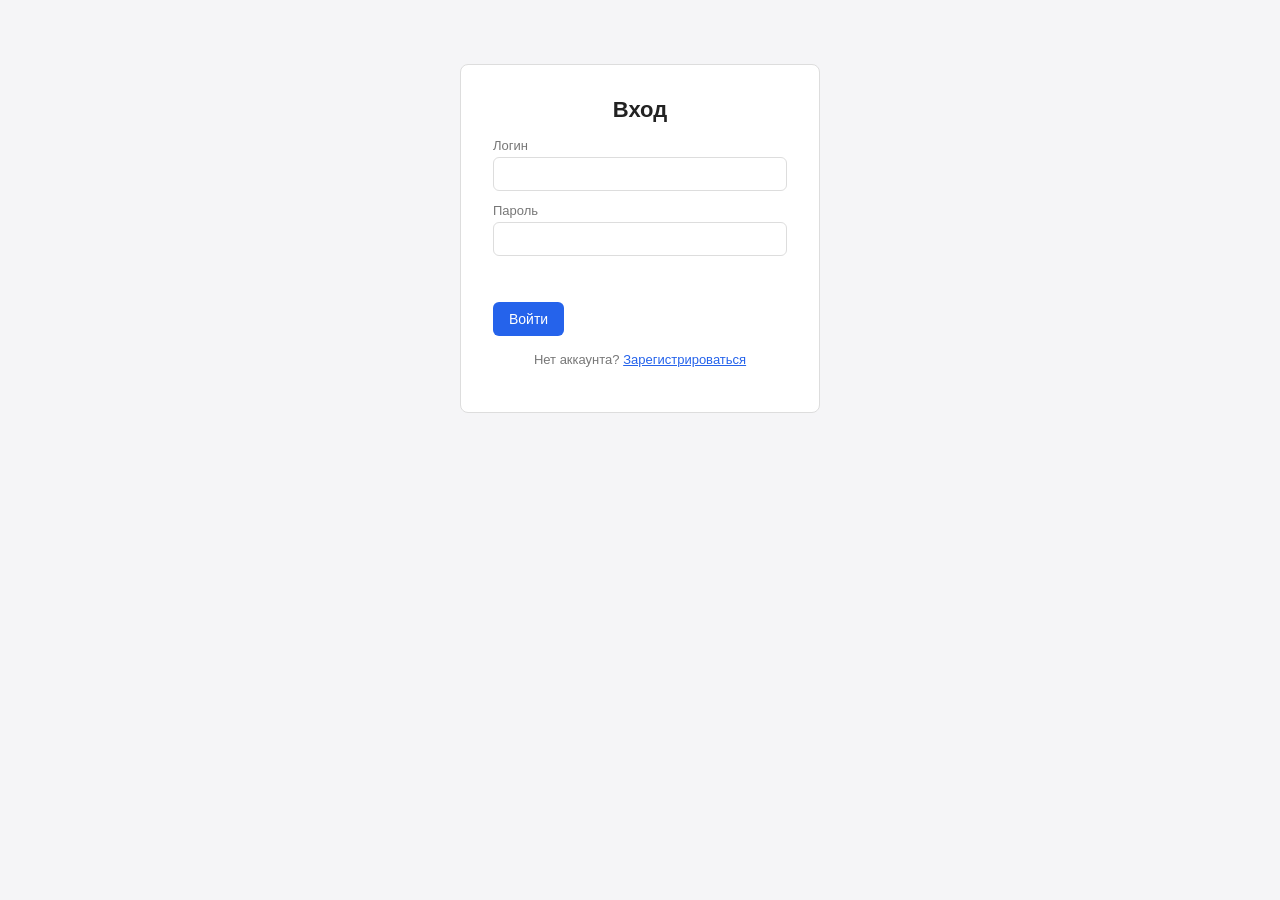
<file: frontend/index.html>
<!doctype html>
<html lang="ru">
<head>
  <meta charset="UTF-8">
  <title>Notes App</title>
</head>
<body>
  <script src="js/config.js"></script>
  <script src="js/api.js"></script>
  <script>
    window.location.href = getUserId() ? "notes.html" : "login.html";
  </script>
</body>
</html>
</file>
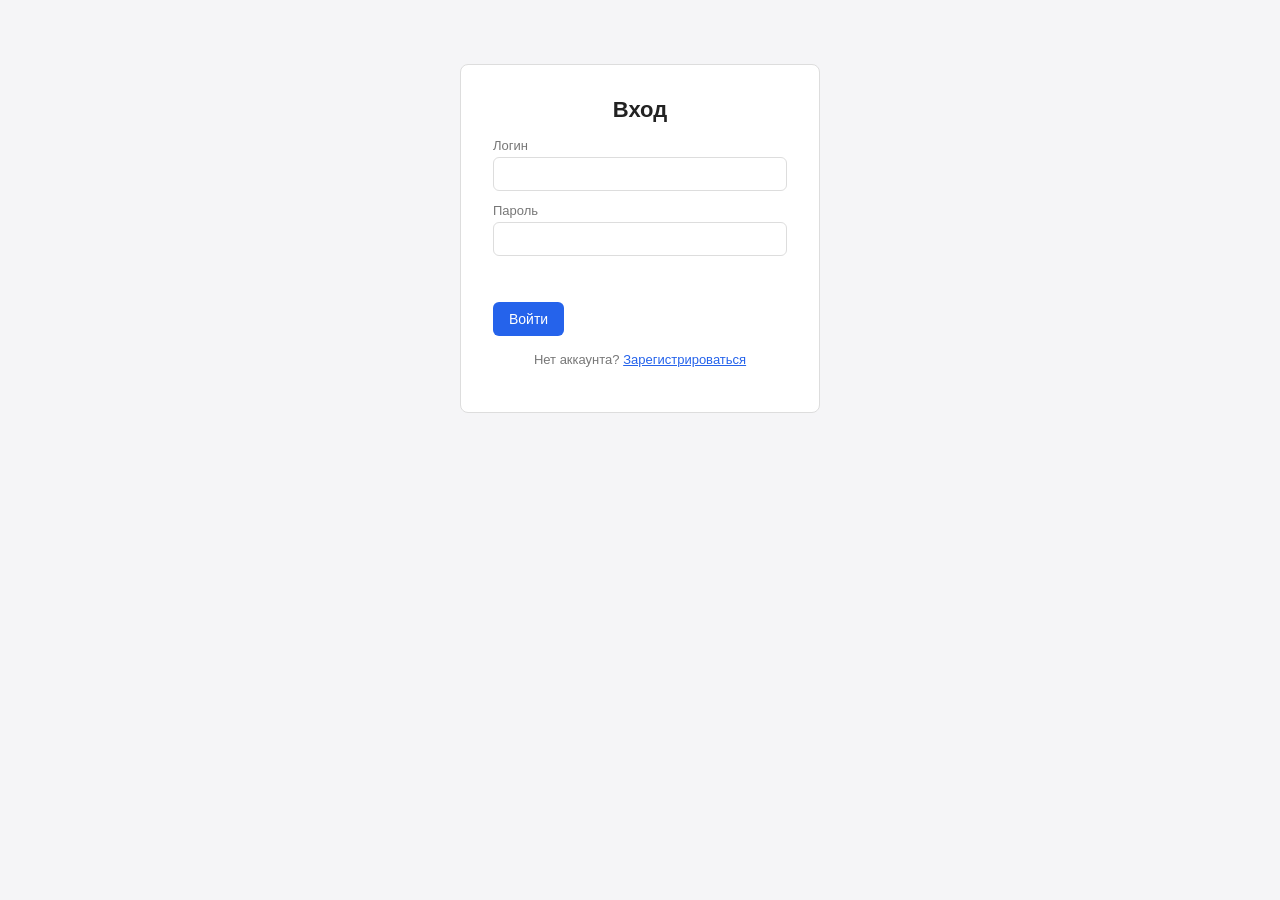
<file: frontend/login.html>
<!doctype html>
<html lang="ru">
<head>
  <meta charset="UTF-8">
  <meta name="viewport" content="width=device-width, initial-scale=1">
  <title>Вход — Notes App</title>
  <link rel="stylesheet" href="css/style.css">
</head>
<body>
  <div class="auth-card">
    <h1>Вход</h1>
    <form id="login-form">
      <label for="username">Логин</label>
      <input type="text" id="username" required autocomplete="username">

      <label for="password">Пароль</label>
      <input type="password" id="password" required autocomplete="current-password">

      <div class="error" id="error"></div>

      <div class="form-actions">
        <button type="submit">Войти</button>
      </div>
    </form>
    <p class="hint">Нет аккаунта? <a href="register.html">Зарегистрироваться</a></p>
  </div>

  <script src="js/config.js"></script>
  <script src="js/api.js"></script>
  <script src="js/auth.js"></script>
  <script>
    if (getUserId()) {
      window.location.href = "notes.html";
    }

    document.getElementById("login-form").addEventListener("submit", async (e) => {
      e.preventDefault();
      const username = document.getElementById("username").value.trim();
      const password = document.getElementById("password").value;
      const errorEl = document.getElementById("error");
      errorEl.textContent = "";
      try {
        await login(username, password);
        window.location.href = "notes.html";
      } catch (err) {
        errorEl.textContent = err.message;
      }
    });
  </script>
</body>
</html>
</file>
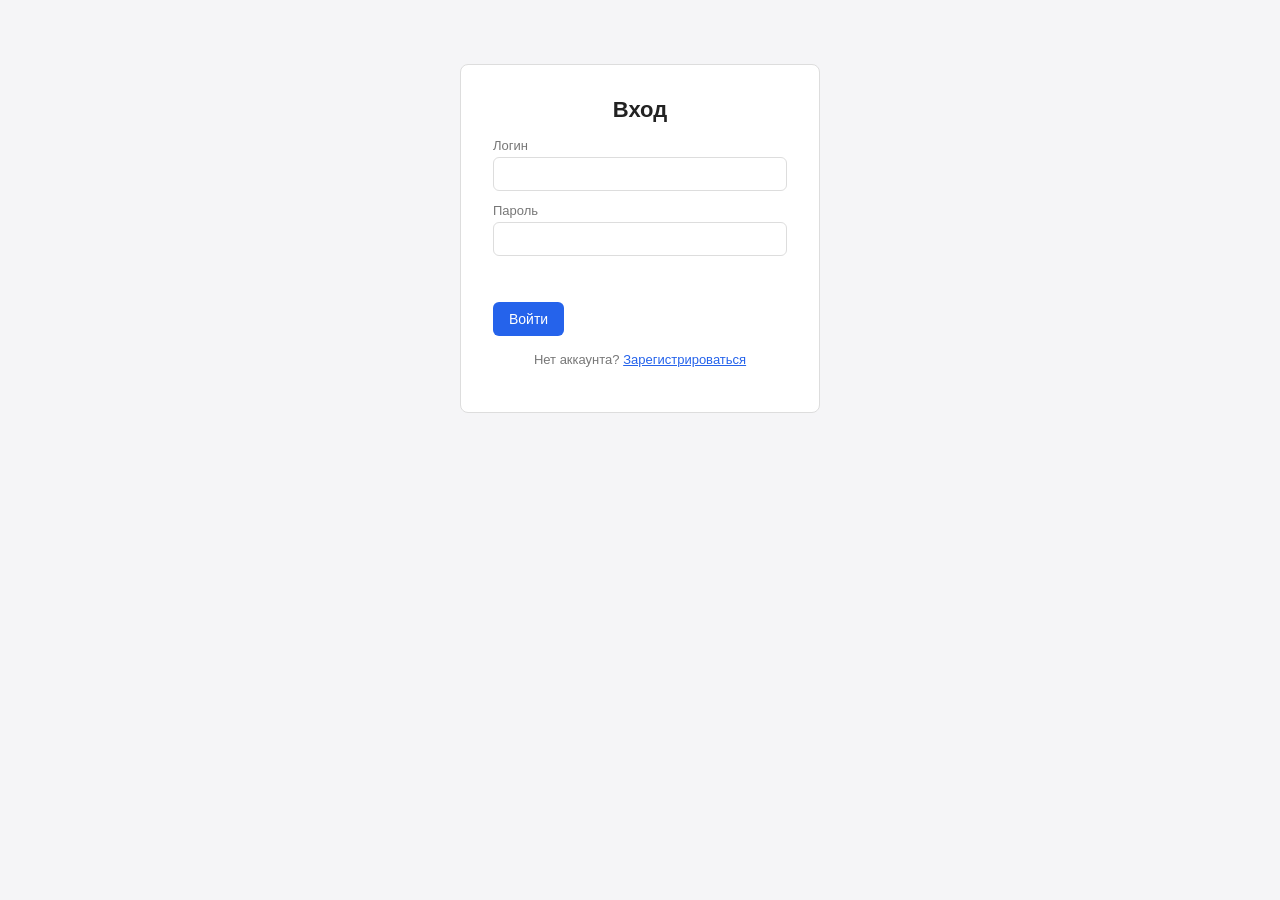
<file: frontend/notes.html>
<!doctype html>
<html lang="ru">
<head>
  <meta charset="UTF-8">
  <meta name="viewport" content="width=device-width, initial-scale=1">
  <title>Мои заметки — Notes App</title>
  <link rel="stylesheet" href="css/style.css">
</head>
<body>
  <header>
    <h1>Notes App</h1>
    <div>
      <span id="current-username"></span>
      <button id="logout-btn" class="secondary">Выйти</button>
    </div>
  </header>

  <main>
    <form id="note-form">
      <label for="form-title">Заголовок</label>
      <input type="text" id="form-title" required maxlength="256">

      <label for="form-content">Текст</label>
      <textarea id="form-content"></textarea>

      <label for="form-tags">Теги (через запятую)</label>
      <input type="text" id="form-tags" placeholder="работа, идеи">

      <div class="error" id="form-error"></div>

      <div class="form-actions">
        <button type="submit" id="form-submit">Создать заметку</button>
        <button type="button" id="form-cancel" class="secondary" hidden>Отмена</button>
      </div>
    </form>

    <hr>

    <div class="toolbar">
      <input type="text" id="tag-filter" placeholder="Фильтр по тегу">
      <button id="filter-btn" class="secondary">Найти</button>
      <button id="filter-clear" class="secondary">Сбросить</button>
    </div>

    <div id="notes-list"></div>
  </main>

  <script src="js/config.js"></script>
  <script src="js/api.js"></script>
  <script src="js/auth.js"></script>
  <script src="js/notes.js"></script>
</body>
</html>
</file>
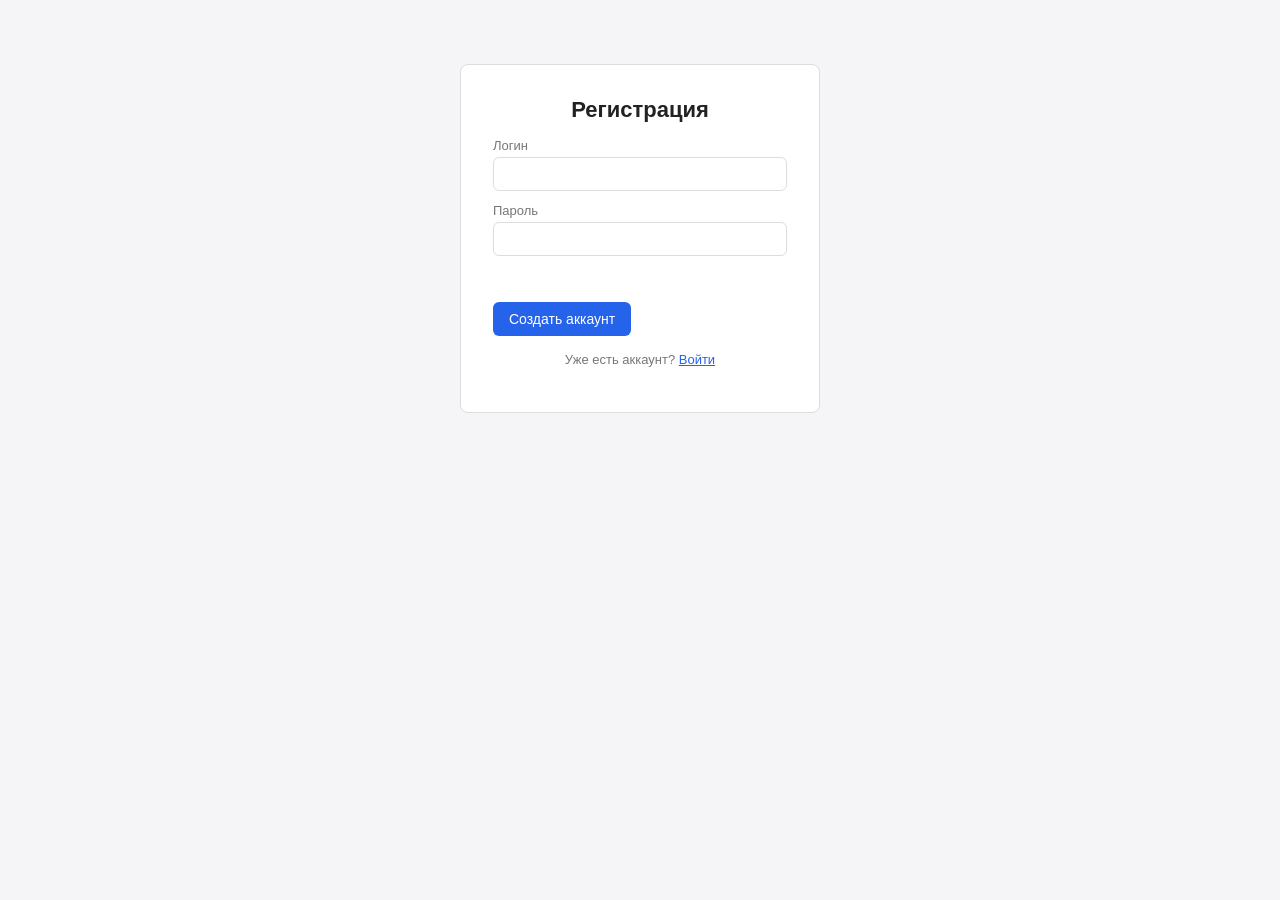
<file: frontend/register.html>
<!doctype html>
<html lang="ru">
<head>
  <meta charset="UTF-8">
  <meta name="viewport" content="width=device-width, initial-scale=1">
  <title>Регистрация — Notes App</title>
  <link rel="stylesheet" href="css/style.css">
</head>
<body>
  <div class="auth-card">
    <h1>Регистрация</h1>
    <form id="register-form">
      <label for="username">Логин</label>
      <input type="text" id="username" required minlength="3" maxlength="64" autocomplete="username">

      <label for="password">Пароль</label>
      <input type="password" id="password" required minlength="3" maxlength="128" autocomplete="new-password">

      <div class="error" id="error"></div>

      <div class="form-actions">
        <button type="submit">Создать аккаунт</button>
      </div>
    </form>
    <p class="hint">Уже есть аккаунт? <a href="login.html">Войти</a></p>
  </div>

  <script src="js/config.js"></script>
  <script src="js/api.js"></script>
  <script src="js/auth.js"></script>
  <script>
    if (getUserId()) {
      window.location.href = "notes.html";
    }

    document.getElementById("register-form").addEventListener("submit", async (e) => {
      e.preventDefault();
      const username = document.getElementById("username").value.trim();
      const password = document.getElementById("password").value;
      const errorEl = document.getElementById("error");
      errorEl.textContent = "";
      try {
        await register(username, password);
        window.location.href = "notes.html";
      } catch (err) {
        errorEl.textContent = err.message;
      }
    });
  </script>
</body>
</html>
</file>
<file: frontend/css/style.css>
:root {
  --bg: #f5f5f7;
  --card: #ffffff;
  --border: #ddd;
  --text: #222;
  --muted: #777;
  --accent: #2563eb;
  --accent-hover: #1d4ed8;
  --danger: #dc2626;
}

* {
  box-sizing: border-box;
}

body {
  margin: 0;
  font-family: -apple-system, Segoe UI, Roboto, Arial, sans-serif;
  background: var(--bg);
  color: var(--text);
}

header {
  display: flex;
  align-items: center;
  justify-content: space-between;
  padding: 16px 24px;
  background: var(--card);
  border-bottom: 1px solid var(--border);
}

header h1 {
  font-size: 20px;
  margin: 0;
}

main {
  max-width: 720px;
  margin: 32px auto;
  padding: 0 16px;
}

.auth-card {
  max-width: 360px;
  margin: 64px auto;
  background: var(--card);
  border: 1px solid var(--border);
  border-radius: 8px;
  padding: 32px;
}

.auth-card h1 {
  margin-top: 0;
  font-size: 22px;
  text-align: center;
}

label {
  display: block;
  font-size: 13px;
  color: var(--muted);
  margin: 12px 0 4px;
}

input, textarea {
  width: 100%;
  padding: 8px 10px;
  border: 1px solid var(--border);
  border-radius: 6px;
  font-size: 14px;
  font-family: inherit;
}

textarea {
  min-height: 100px;
  resize: vertical;
}

button {
  cursor: pointer;
  border: none;
  border-radius: 6px;
  padding: 9px 16px;
  font-size: 14px;
  background: var(--accent);
  color: white;
}

button:hover {
  background: var(--accent-hover);
}

button.secondary {
  background: transparent;
  color: var(--text);
  border: 1px solid var(--border);
}

button.danger {
  background: var(--danger);
}

.form-actions {
  margin-top: 20px;
  display: flex;
  gap: 8px;
}

.error {
  color: var(--danger);
  font-size: 13px;
  min-height: 18px;
  margin-top: 8px;
}

.hint {
  text-align: center;
  font-size: 13px;
  margin-top: 16px;
  color: var(--muted);
}

.hint a {
  color: var(--accent);
}

.toolbar {
  display: flex;
  gap: 8px;
  margin-bottom: 20px;
}

.toolbar input {
  flex: 1;
}

.note-card {
  background: var(--card);
  border: 1px solid var(--border);
  border-radius: 8px;
  padding: 16px;
  margin-bottom: 12px;
}

.note-card h3 {
  margin: 0 0 8px;
}

.note-card p {
  margin: 0 0 12px;
  white-space: pre-wrap;
  color: #444;
}

.tags {
  display: flex;
  gap: 6px;
  flex-wrap: wrap;
  margin-bottom: 12px;
}

.tag {
  background: #eef2ff;
  color: var(--accent);
  padding: 2px 8px;
  border-radius: 999px;
  font-size: 12px;
}

.note-actions {
  display: flex;
  gap: 8px;
}

.note-actions button {
  padding: 6px 12px;
  font-size: 13px;
}

.empty {
  color: var(--muted);
  text-align: center;
  margin-top: 40px;
}
</file>
